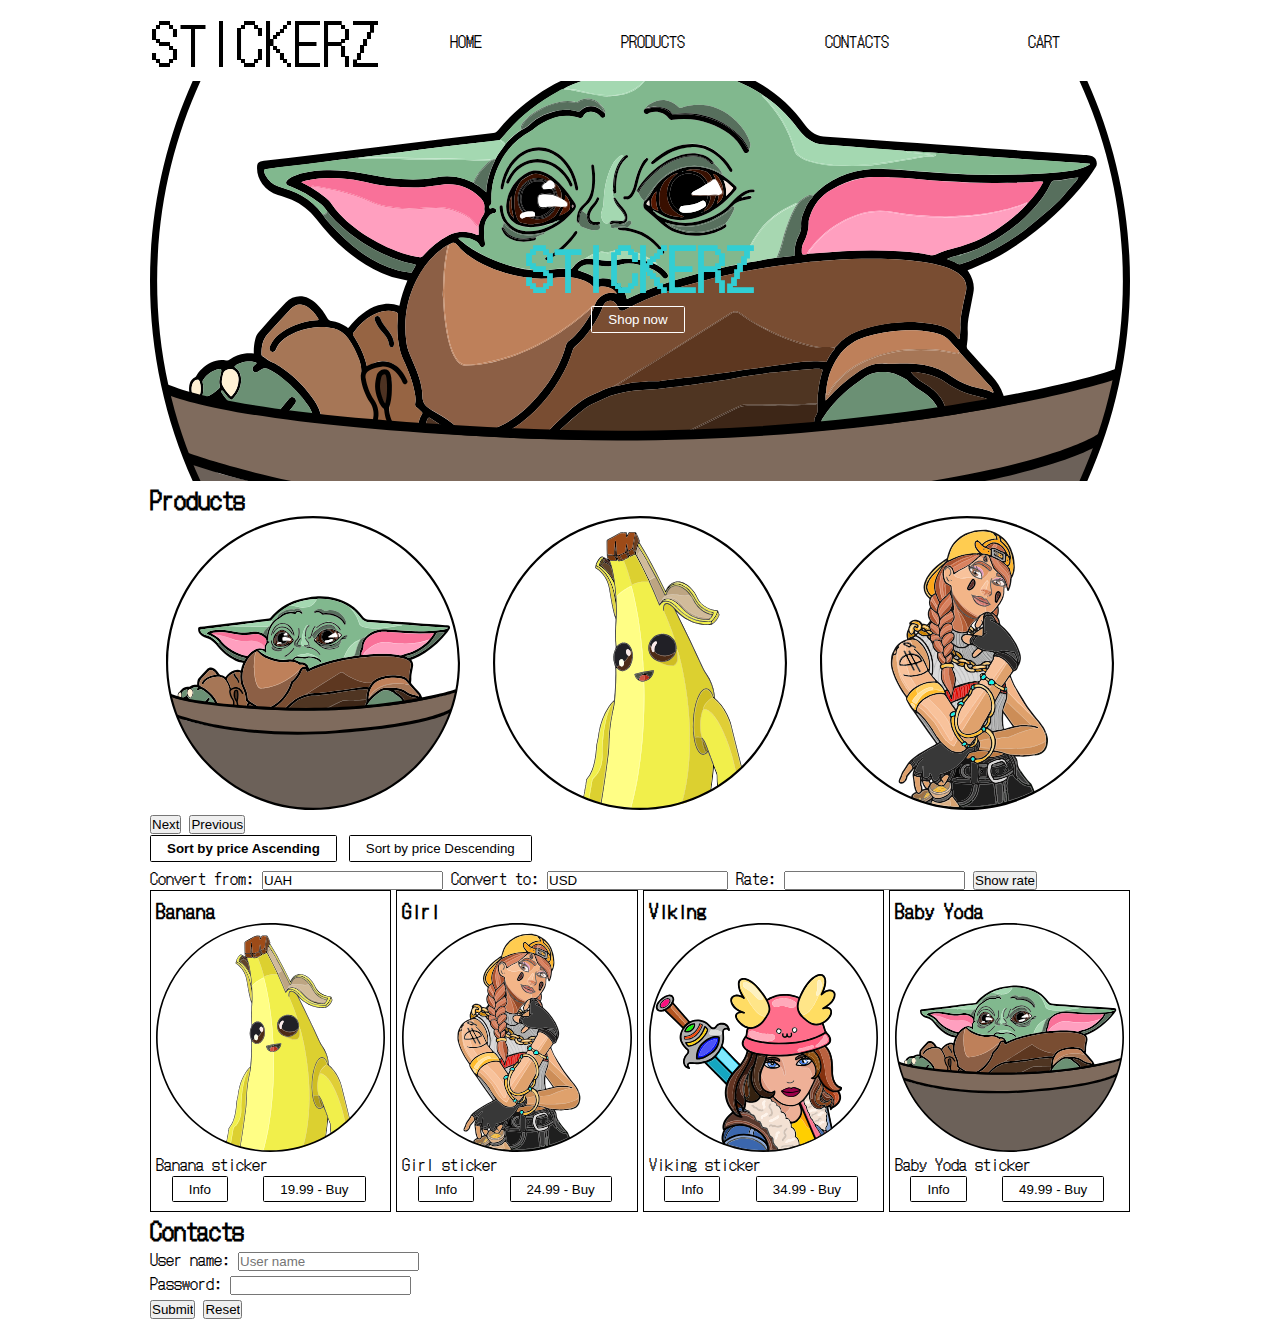
<file: index.html>
<!DOCTYPE html>
<html lang="en">

<head>
    <meta charset="UTF-8">
    <meta name="viewport" content="width=device-width, initial-scale=1.0">
    <title>Stickerz</title>
    <link rel="stylesheet" href="css/index.css">
    <link rel="stylesheet" href="css/carousel.css">
    <link rel="icon" href="img/baby-yoda.svg">
</head>

<body> 
    <header id="home">
        <nav>
            <div class="logo">Stickerz</div>
            <label class="burger-icon" for="burger-checkbox">☰</label>
            <input type="checkbox" id="burger-checkbox">
            <ul class="menu">
                <li><a href="#home">Home</a></li>
                <li><a href="#products">Products</a></li>
                <li><a href="#contacts">Contacts</a></li>
                <li><a href="cart.html">Cart</a></li>
            </ul>
            <div class="clock"></div>
        </nav>
        <div class="banner">
            <h1>Stickerz</h1>
            <button class="button">Shop now</button>
        </div>
    </header>
    <main>
        <h2 id="products">Products</h2>
        <div>
            <div class="products-carousel">
                <div class="images">
                    <img class="image1" src="" alt="Carousel image">
                    <img class="image2" src="" alt="Carousel image">
                    <img class="image3" src="" alt="Carousel image">
                </div>
                <button class="next">Next</button>
                <button class="prev">Previous</button>
            </div>
            <button class="sort-asc button card-button active">Sort by price Ascending</button>
            <button class="sort-desc button card-button">Sort by price Descending</button>
        </div>
        <div class="exchange-rate">
            <label> 
                Convert from:
                <input type="text" class="curr-from" value="UAH">
            </label>
            <label>
                Convert to:
                <input type="text" class="curr-to" value="USD">
            </label>
            <label>
                Rate:
                <input type="text" class="rate" readonly>
            </label>
            <button class="show-rate">Show rate</button>
        </div>
        <div class="product-list"></div>
    </main>
    <footer>
        <h2 id="contacts">Contacts</h2>
        <form class="login-form">
            <label>
                User name: <input name="name" type="text" placeholder="User name" required>
            </label>
            <br>
            <label>
                Password: <input name="password" type="password" required>
            </label>
            <br>
            <input type="submit">
            <input type="reset">
        </form>
    </footer>
    <script src="js/index.js"></script>
    <script src="js/products.js"></script>
    <script src="js/carousel.js"></script>
    <script src="js/currency-converter.js"></script>
    <script src="js/login-form.js"></script>
</body>

</html>
</file>
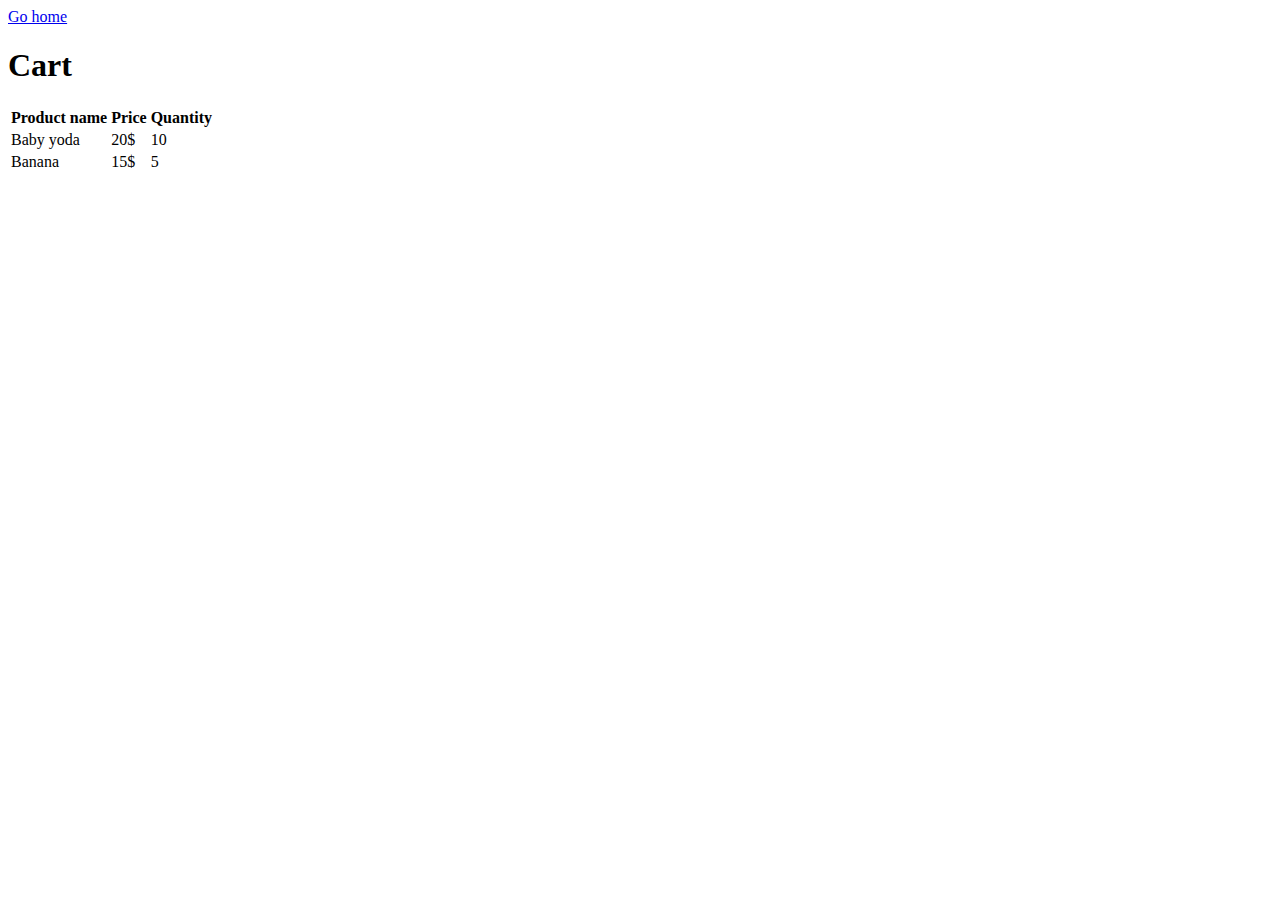
<file: cart.html>
<!DOCTYPE html>
<html lang="en">
<head>
    <meta charset="UTF-8">
    <meta name="viewport" content="width=device-width, initial-scale=1.0">
    <title>Cart</title>
</head>
<body>
    <header>
        <nav><a href="index.html">Go home</a></nav>
        <h1>Cart</h1>
    </header>
    <main>
        <table>
            <tr>
                <th>Product name</th>
                <th>Price</th>
                <th>Quantity</th>
            </tr>
            <tr>
                <td>Baby yoda</th>
                <td>20$</th>
                <td>10</th>
            </tr>
            <tr>
                <td>Banana</th>
                <td>15$</th>
                <td>5</th>
            </tr>
        </table>
        <iframe width="560" height="315" src="https://www.youtube.com/embed/KCZGlX3N6bY" frameborder="0" allow="accelerometer; autoplay; clipboard-write; encrypted-media; gyroscope; picture-in-picture" allowfullscreen></iframe>
    </main>
    
</body>
</html>
</file>
<file: css/index.css>
@import url('https://fonts.googleapis.com/css2?family=DotGothic16:wght@400;700&display=swap');

:root {
    font-family: 'DotGothic16', sans-serif;
    --main-color: black;
    --accent-color: rgb(50, 206, 211);
    scroll-behavior: smooth;
}

* {
    margin: 0;
    padding: 0;
}

body {
    max-width: 980px;
    margin: auto;
}

.logo,
header .banner h1 {
    font-size: 3.5rem;
    text-transform: uppercase;
    color: var(--main-color);
    text-align: center;
}

.burger-icon {
    font-size: 3rem;
}

.burger-icon:hover {
    cursor: pointer;
}

#burger-checkbox {
    display: none;
}

header .menu {
    list-style-type: none;
    display: none;
}

header input:checked ~ .menu {
    display: flex;
}

header .menu {
    flex-direction: column;
}

header .menu a {
    text-decoration: none;
    text-transform: uppercase;
    color: var(--main-color);
    padding: 3px;
}

header .menu a:hover {
    font-weight: bold;
}

@media (min-width: 540px) {

    header nav {
        display: flex;
        align-items: center;
    }

    header .burger-icon {
        display: none;
    }

    header .menu {
        display: flex;
        justify-content: space-around;
        flex: 1;
        align-items: center;
        flex-direction: row;
    }

}

header .banner {
    background-image: url(../img/baby-yoda.svg);
    background-size: cover;
    background-position: center;
    min-height: 400px;
    display: flex;
    align-items: center;
    justify-content: center;
    flex-direction: column;
}



header .banner h1 {
    color: var(--accent-color);
}

@media (min-width: 640px) {

    .product-list {
        display: grid;
        grid-gap: 5px;
        grid-template-columns: 1fr 1fr;
    }

}

@media (min-width: 800px) {

    .product-list {
        grid-template-columns: 1fr 1fr 1fr;
    }
    
}

@media (min-width: 980px) {

    .product-list {
        grid-template-columns: 1fr 1fr 1fr 1fr;
    }

}

.product-list article {
    border: 1px solid black;
    padding: 5px;
}

.product-list article img {
    display: block;
    width: 100%;
}

.button-container {
    display: flex;
    justify-content: space-around;
}


/* Controls */

.button {
    padding: 0.35em 1.2em;
    border: 0.1em solid #FFFFFF;
    margin: 0 0.3em 0.3em 0;
    border-radius: 0.12em;
    color: #FFFFFF;
    text-align: center;
    transition: color 0.7s;
    background-color: transparent;
}

.button:hover {
    color: #000000;
    background-color: #FFFFFF;
    cursor: pointer;
}

.card-button {
    border-color: black;
    color: black;
}

.card-button:hover {
    background-color: black;
    color: white;
}

.active{
    font-weight: bold;
}
</file>
<file: css/carousel.css>
.products-carousel .images {
    display: flex;
    justify-content: space-around;
}

.products-carousel .images img {
    width: 30%;
}
</file>
